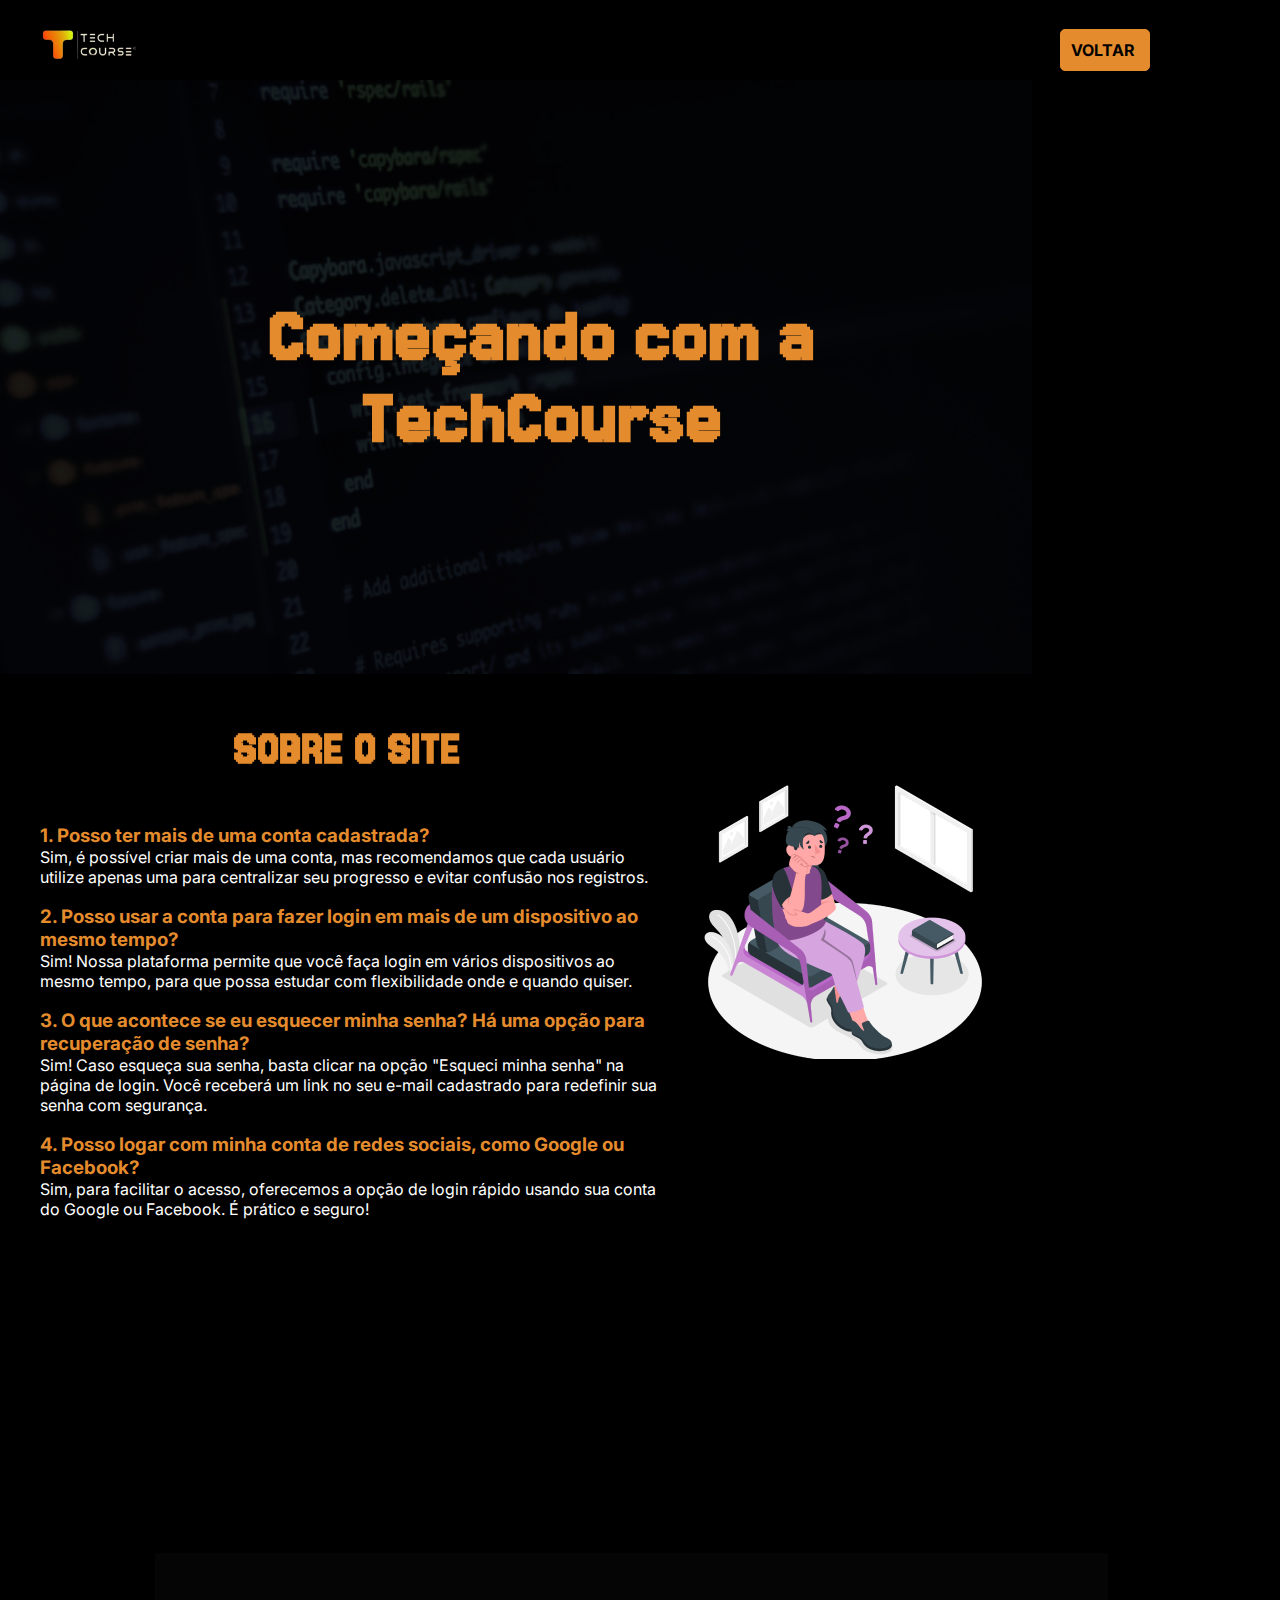
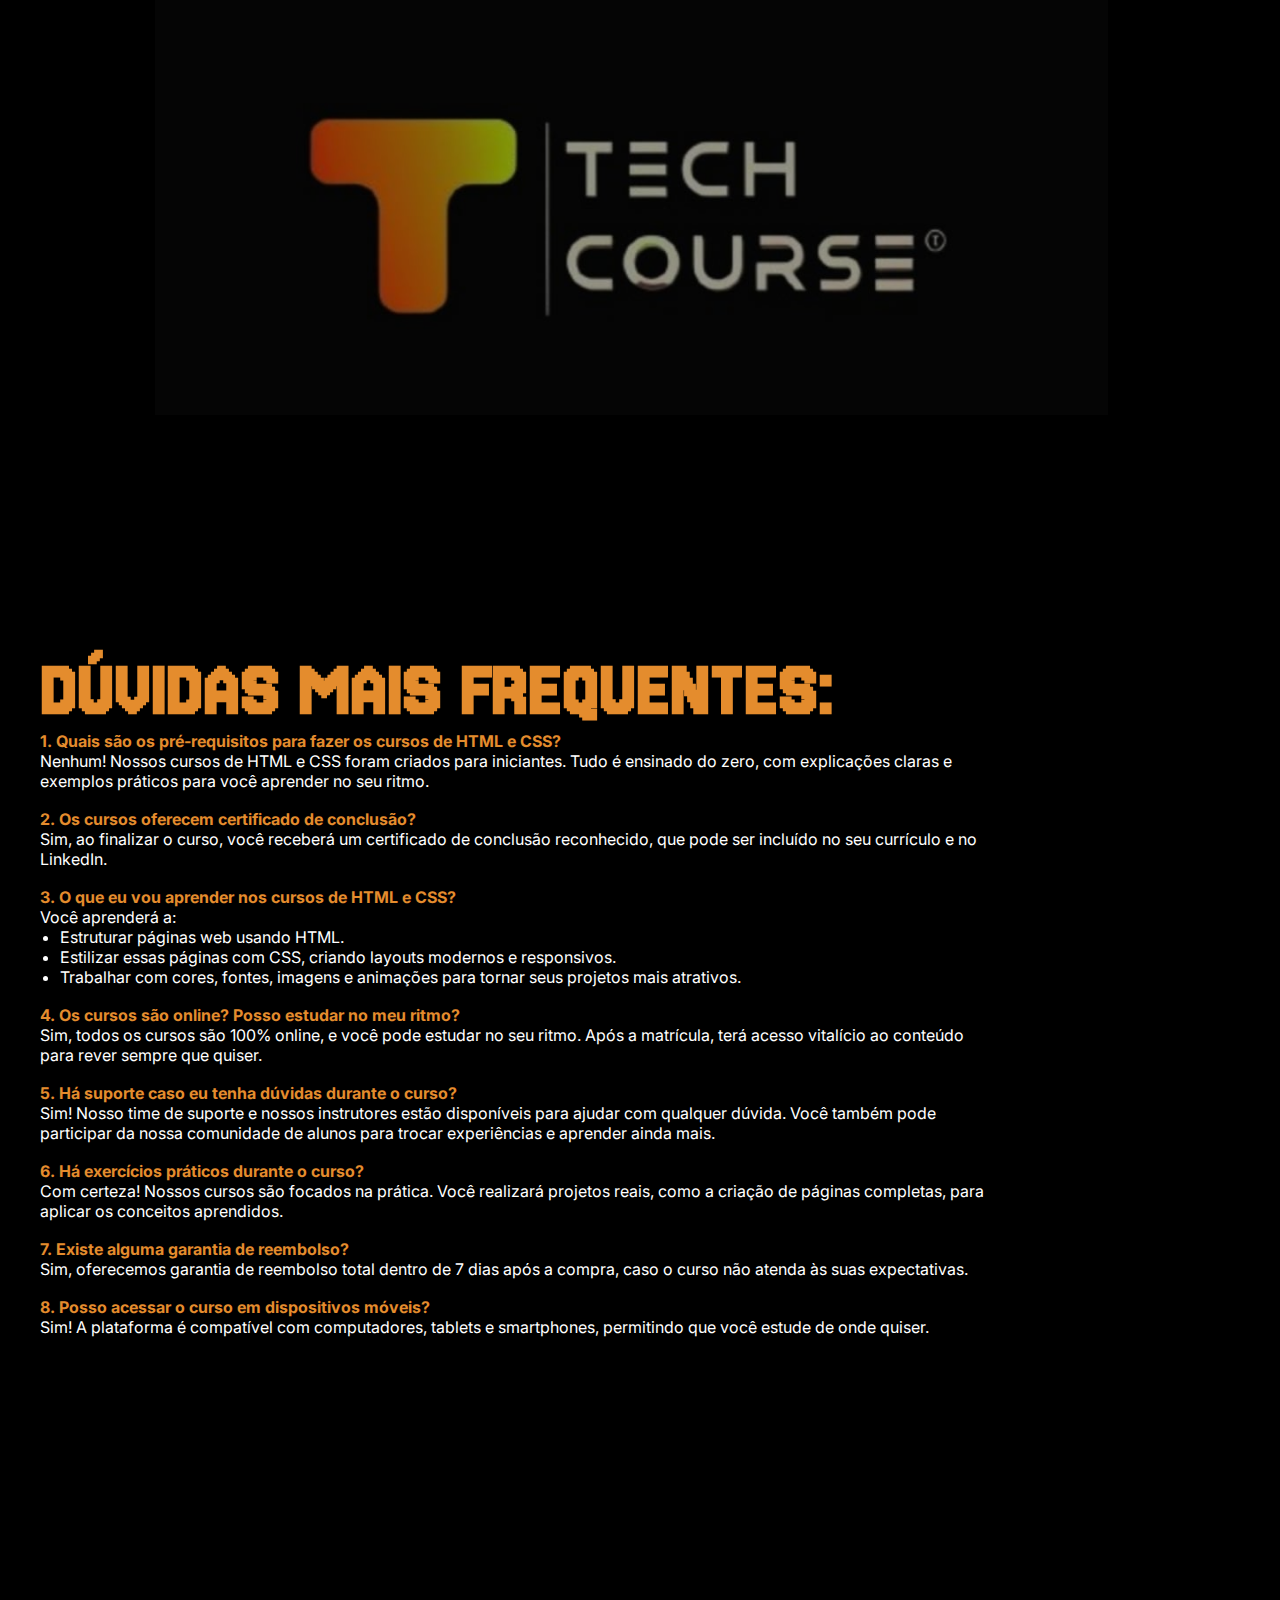
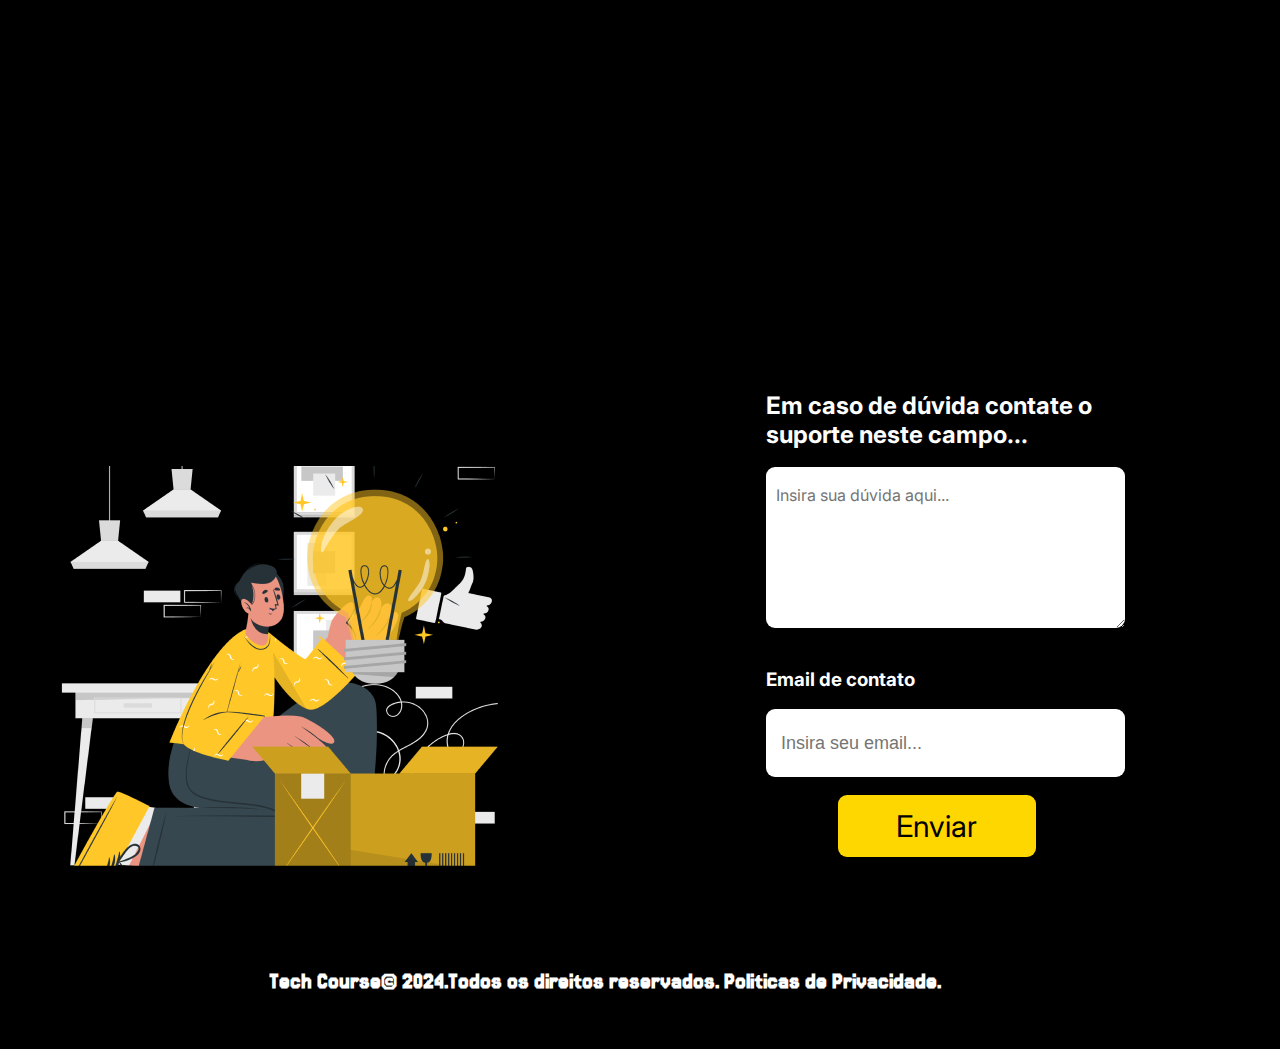
<file: suporte.html>
<!DOCTYPE html>
<html lang="pt-br">
<head>
    <meta charset="UTF-8">
    <meta name="viewport" content="width=device-width, initial-scale=1.0">
    <link rel="stylesheet" href="styles/styles.css">
    <link rel="stylesheet" href="https://cdn.jsdelivr.net/npm/bootstrap-icons@1.11.3/font/bootstrap-icons.min.css">
    <link rel="preconnect" href="https://fonts.googleapis.com">
    <link rel="preconnect" href="https://fonts.gstatic.com" crossorigin>
    <link rel="preconnect" href="https://fonts.googleapis.com">
    <link rel="preconnect" href="https://fonts.gstatic.com" crossorigin>
    <link href="https://fonts.googleapis.com/css2?family=Inter:ital,opsz,wght@0,14..32,100..900;1,14..32,100..900&display=swap" rel="stylesheet">
    <link href="https://fonts.googleapis.com/css2?family=Jersey+15&display=swap" rel="stylesheet">
    <title>Suporte</title>
    <style>
        .cor{
            color:#E48C2D;
        }
    </style>
</head>

<body>
    <!--Header-->
    <div class="bg-header">
        <div class="container">
            <img class ="imagem-ajustada" src="img/logo.png" alt="logo">
            <div class="nav">
                <a class="botao-voltar" href="index.html">VOLTAR</a>
            </div>
        </div>
    </div>

    <!--Background parallax e titulo do site-->
    <div class ="background">
        <h1 class="titulo-1">Começando com a <br> TechCourse</h1>              
    </div>

    <!-- Seção de sobre o site-->
     <!--Container pai flexível que alinha os itens-->
    <div class="caixa-sobre-pS">
        <!--Divisão que -->
        <div class="caixa-img">
            <!--Divisão que formata o texto-->
            <div class="fonte-texto">
                <h1 class="margem-c"></h1>
                <h4 class="sub-titulos" >SOBRE O SITE</h4>
                <h2 class="margem-c"></h2>
                <h3><span class="cor">1. Posso ter mais de uma conta cadastrada?</span></h3>
                <p>Sim, é possível criar mais de uma conta, mas recomendamos que cada usuário utilize apenas uma para centralizar seu progresso e evitar confusão nos registros.</p>
                <br>
                <h3><span class="cor">2. Posso usar a conta para fazer login em mais de um dispositivo ao mesmo tempo?</span></h3>
                <p> Sim! Nossa plataforma permite que você faça login em vários dispositivos ao mesmo tempo, para que possa estudar com flexibilidade onde e quando quiser.</p>
                <br>
                <h3><span class="cor">3. O que acontece se eu esquecer minha senha? Há uma opção para recuperação de senha?</span></h3>
                <p> Sim! Caso esqueça sua senha, basta clicar na opção "Esqueci minha senha" na página de login. Você receberá um link no seu e-mail cadastrado para redefinir sua senha com segurança.</p>
                <br>
                <h3><span class="cor">4. Posso logar com minha conta de redes sociais, como Google ou Facebook?</span></h3>
                <p class="margem-b"> Sim, para facilitar o acesso, oferecemos a opção de login rápido usando sua conta do Google ou Facebook. É prático e seguro!</p>
            </div>
        </div>
        <!--Container que contém a imagem-->
        <div><img class="distancia" src="/img/Worried-amico 1 (1).png" alt="estudante em dúvida"></div>
    </div> 


   <!---->
    <div class="background-3">
       <img class="" src="/img/802282a4-3aff-4018-9691-0213dc8f1335 1.png" alt="logo-site">
    </div>
    
    <section class="margem-a"></section>

    <div class="caixa-sobre-pS">
       <div class="fonte-texto">
        <h2 class="titulo-2">DÚVIDAS MAIS FREQUENTES:</h2>
        <h4><span class="cor">1. Quais são os pré-requisitos para fazer os cursos de HTML e CSS?</span></h4>
            <p> Nenhum! Nossos cursos de HTML e CSS foram criados para iniciantes. Tudo é ensinado do zero, com explicações claras e exemplos práticos para você aprender no seu ritmo.</p>
        <br>
        <h4><span class="cor">2. Os cursos oferecem certificado de conclusão?</span></h4>
            <p>Sim, ao finalizar o curso, você receberá um certificado de conclusão reconhecido, que pode ser incluído no seu currículo e no LinkedIn.</p>
        <br>
        <h4><span class="cor">3. O que eu vou aprender nos cursos de HTML e CSS?</span></h4>
            <p>Você aprenderá a:</p>
            <ul>
                <li class="margem-lista">Estruturar páginas web usando HTML.</li>
                <li class="margem-lista">Estilizar essas páginas com CSS, criando layouts modernos e responsivos.</li>
                <li class="margem-lista">Trabalhar com cores, fontes, imagens e animações para tornar seus projetos mais atrativos.</li>
            </ul>
        <br>
        <h4><span class="cor">4. Os cursos são online? Posso estudar no meu ritmo?</span></h4>
            <p>Sim, todos os cursos são 100% online, e você pode estudar no seu ritmo. Após a matrícula, terá acesso vitalício ao conteúdo para rever sempre que quiser.</p>
        <br>
        <h4><span class="cor">5. Há suporte caso eu tenha dúvidas durante o curso?</span></h4>
            <p>Sim! Nosso time de suporte e nossos instrutores estão disponíveis para ajudar com qualquer dúvida. Você também pode participar da nossa comunidade de alunos para trocar experiências e aprender ainda mais.</p>
        <br>
        <h4><span class="cor">6. Há exercícios práticos durante o curso?</span></h4>
            <p>Com certeza! Nossos cursos são focados na prática. Você realizará projetos reais, como a criação de páginas completas, para aplicar os conceitos aprendidos.</p>
        <br>
        <h4><span class="cor">7. Existe alguma garantia de reembolso?</span></h4>
            <p>Sim, oferecemos garantia de reembolso total dentro de 7 dias após a compra, caso o curso não atenda às suas expectativas.</p>
        <br>
        <h4><span class="cor">8. Posso acessar o curso em dispositivos móveis?</span></h4>
            <p class="margem-d">Sim! A plataforma é compatível com computadores, tablets e smartphones, permitindo que você estude de onde quiser.</p>
       </div>
            
    </div>
    


    <section class="background-2"></section>

    <!--seção para separar conteiners--> 

    <section class="margem-c"></section>


    <div class="container-form">

        <div> 
            <h3 style="font-size: 24px;">Em caso de dúvida contate o <br> suporte neste campo...</h3>
            <br>
            <form>
               <textarea class="input-d" name="nome" placeholder="Insira sua dúvida aqui..." rows="5" cols="50"></textarea>
            </form>
            <br>
            <br>
            <h3>Email de contato</h3>
            <br>
            <form><input class="input-e" type ="text" nome="nome" value="" placeholder="Insira seu email..."></input></form>
            <br>
            <div><button type="submit">Enviar</button></div>
        </div>
    </div>

    <div><img class="imagem-ajustada-2" src="/img/Finding brilliant ideas-cuate 1.png"></div>



    <div class="container-direitos">
        <h2>Tech Course© 2024.Todos os direitos reservados. Politicas de Privacidade.</h2>
    </div>


</body>
</html>
</file>
<file: styles/styles.css>
*{
    margin: 0; 
    padding: 0;
    border: 0; 
    outline: 0;
    text-decoration: none; 
    box-sizing: border-box; 
}


body{
    color: rgb(255, 255, 255);
    background-color:black;
    max-width: 1032px;
}

/*Classe que alinha os elementos em linha*/
.caixa-sobre-pS{
    margin-left: 40px;
    margin-right: 40px;
    display: flex;
    flex-direction: row;
    align-items: center;
}

/**/
.caixa-img {
    display: flex; 
    flex-direction: column;
    align-items:left;
}

.distancia{
    margin-left: 30px;
    margin-bottom: 350px;
    Width: 294px;
    Height: 279px;
}

.titulo-1{
    color:#E48C2D;
    font-family:"Jersey 15", sans-serif;
    font-size: 82.83px;
    margin-left: 50px;
    text-align: center;
}

.titulo-2{
    color:#E48C2D;
    font-family:"Jersey 15", sans-serif;
    font-size: 82.83px;
    margin-right: 20px;
}

.titulos-ajuste{
    color:#E48C2D;
    font-family:"Jersey 15", sans-serif;
    font-size: 82.83px;
    margin-bottom: 2px;
    margin-right: 5px;
}

.sub-titulos{
    color:#E48C2D;
    font-family:"Jersey 15", sans-serif;
    font-size: 50px;
    margin-right: 15px;
    text-align: center;
}


.botao-voltar{
    display: flex;
    justify-content:center; 
    text-align: center;
    width: 90px;
    background-color:#E48C2D ;
    color: black !important; 
    border: 1px solid #E48C2D; 
    border-radius: 5px;
    padding: 10px ; 
    font-size: 16px; 
    cursor: pointer; 
    margin-top: 20px;
    font-family: "Inter", sans-serif;
}


.input-d{
    width: 359px;
    height: 161px;
    border-radius: 9px;
    padding-left: 10px;
    padding-top: 17.11px;
    font-size:16px;
    font-family: "Inter";
}



.input-e{
    width: 359px;
    height: 68px;
    border-radius: 9px;
    font-size: 18px;
    padding-left: 15px;
}


button{
    width: 198px;
    height: 62px;
    border-radius: 9px;
    text-align: center; 
    font-family: "Inter";
    font-size: 30px;
    cursor: pointer;
    background-color: #FFD700;
    margin-left: 20%;
}

/*Efeito parallax imagem 1*/

.background{
    background: url("/img/pexels-luis-gomes-166706-546819\ 2.png") center 
    center/cover;
    height: 594px;
    width: 1032px;
    background-attachment: fixed;
    background-color: rgba(0, 0, 0, 0.6);
    background-blend-mode: color ;
    color: rgb(37, 25, 0);
    display: flex;
    justify-content: center;
    align-items: center;

}

/*Efeito parallax imagem 2*/
.background-2{
    background: url("/img/e57077eb4df0ff72c6445076e670ce23.jpeg") center 
    center/cover;
    height: 509.41px;
    background-attachment: fixed;
    background-color: rgba(0, 0, 0, 0.5);
    background-blend-mode: color ;
    color: rgb(37, 25, 0);
    display: flex;
    justify-content: center;
    align-items: center;
}

/*Efeito parallax imagem 3*/
.background-3{
    background: url("/img/Rectangle\ 29.png") center 
    center/cover;
    background-attachment: fixed;
    background-blend-mode: color ;
    color: rgb(37, 25, 0);
    display: flex;
    justify-content: center;
    align-items: center;
    width: 1263px;
    height: 530px;
}

.div-p{
    display: flex;
    flex-direction: column;   
}

.fonte-texto > p,h4,h3,li{
    font-family: "Inter";
    letter-spacing: 2%;
}


.imagem-ajustada-2{
    width: 519.6px;
    height: 399.75px;
    display: flex;
    align-items: start;
    margin-left: 20px;
}

.margem-a{
    margin-bottom: 200px;
}

.margem-b{
    margin-bottom: 300px;
}

.margem-c{
    margin-top: 50px;
}

.margem-d{
    margin-bottom: 50px;
}

.margem-lista{
    margin-left: 20px;
}


.container-form{
    width: 1170px;
    height: 80px;
    display: flex;
    flex-direction: row-reverse;
    justify-content: end;
    padding:45px;
    margin-bottom: 30px;
}

.container-direitos{
    width: 1170px;
    height: 80px;
    display: flex;
    justify-content: center;
    margin-top: 10%;
    margin-left: 20px;
    font-family:"Jersey 15";
}


/* classes  não feitas por mim*/

.nav > a{
    font-size: 16px;
    color: white;
    font-weight: 700;
    justify-content: space-between;
}

.container{
    width: 1170px;
    height: 80px;
    display: flex;
    justify-content: space-between;
    align-items: center;
    padding: 20px;
    
}
  
.ajuste{
    height: 594px;
    width: 1032px;
}

.quadro-preto {
    background-color: black;
    width: 100%; 
    height: 100%; 
    display: flex; 
    align-items: center; 
    justify-content: space-between;
}
  
.imagem-ajustada {
    max-width: 100%; 
    max-height: 80px;
}
  
  
.nav{
      display: flex;
      gap: 16px;
      align-items: center;
}
  
.links{
      color: #D9DADC !important;
      background-color: rgb(0, 0, 0);
      color: rgb(255, 255, 255);
      width: 298px;
      height: 65px;
      border-radius: 16px;
      top: 589px;
      left: 581px;
      border-radius: 5px;
      letter-spacing: 2px;
      padding: 20px,10px,20px,10px;
      gap: 10px;
      font-size: 20px;
}
  
.bg-footer{
      margin-top: 40px;
      background-color: black;
      display: flex;
      justify-content: center;
}
  
.container-footer{
      width: 1170px;
      padding: 20px;
      display: flex;
}
  
.container-footer .logo{
      margin-right: 48px;
}
  
.container-footer > ul{
      min-width: 142px;
      padding: 20px;
      height: 455px;
      align-items: baseline;
      display: flex;
      flex-direction: column;
      gap: 20px;
}


.campo-pesquisa {
    flex: 1;
    border: none;
    outline: none;
    padding: 10px;
    font-size: 16px;
    border-radius: 10px 1 1 10px;
    cursor: pointer;
}

img {
    background-color: black;
}

.cut {
    color: black !important;
    background-color: #EBC52B;
    padding: 10px;
    border-radius: 5px;
    justify-content: center;

}

.nav2 {
    float: right;
}
</file>
